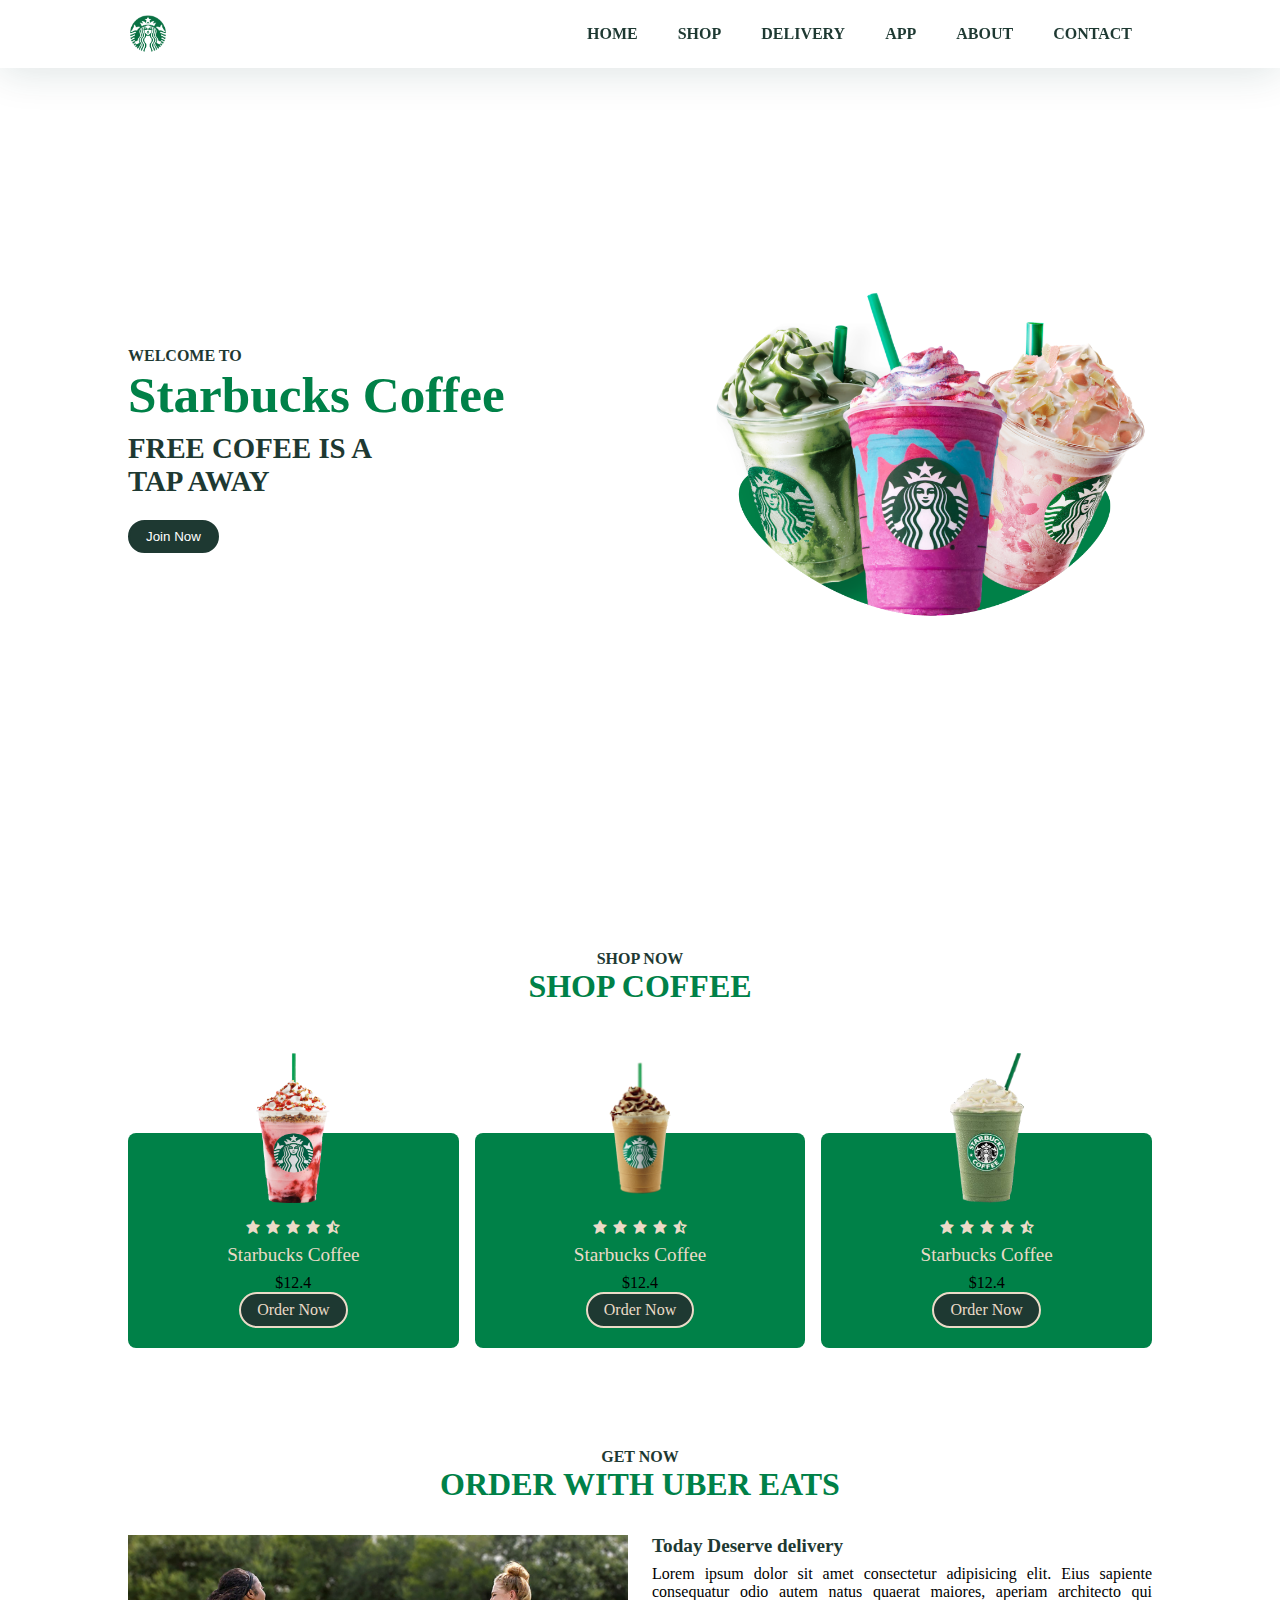
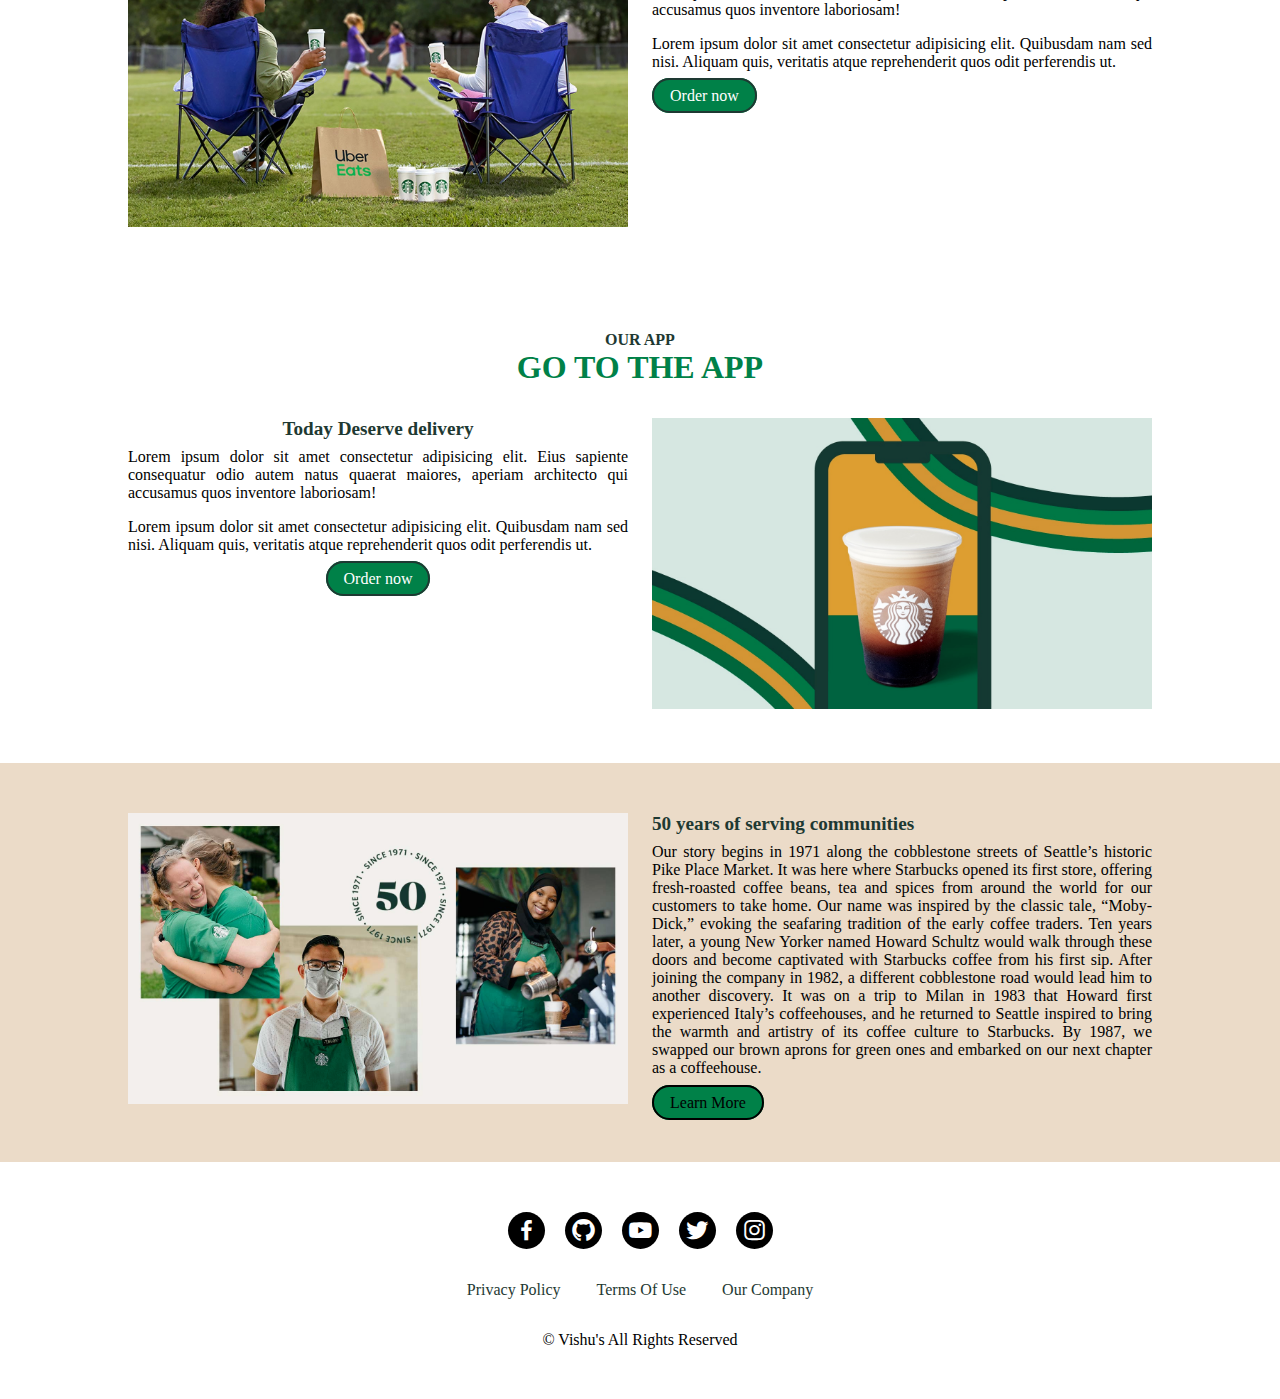
<file: landingpage/index.html>
<!DOCTYPE html>
<html lang="en">
<head>
    <meta charset="UTF-8">
    <meta name="viewport" content="width=device-width, initial-scale=1.0">
    <title>Portfolio </title>
    <link rel="stylesheet" href="style.css">
    <link rel="stylesheet"
     href="https://cdn.jsdelivr.net/npm/boxicons@latest/css/boxicons.min.css">
</head>
<body>
    <!-- header  -->
    <header>
        <a href="https://www.starbucks.in/dashboard"  target="_blank"  class="logo" ><img src="img/logo.png" alt=""></a>
        <div class="bx bx-menu" id="menu-icon"></div>

        
        <ul class="navbar">
            <li><a href="#home">Home</a></li>
            <li><a href="#shop">Shop </a></li>
            <li><a href="#delivery">Delivery</a></li>
            <li><a href="#app">App</a></li>
            <li><a href="#about">About</a></li>
            <li><a href="#contact">Contact</a></li>

        </ul>
    </header>

    <!-- home 
     -->

    <section class="home" id="home">
        <div class="home-text">
            <span>Welcome to </span>
            <h1>Starbucks Coffee</h1>
            <h2>Free cofee is a <br>tap away </h2>
            <button class="btn"><a href="https://www.starbucks.in/rewards" target="_blank">Join Now </a>
            </button>
            
        </div>
        <div class="home-img">
            <img src="img/home.png" alt="">
        </div>

        <!-- shop section  -->
    </section>
    <section class="shop" id="shop">
        <div class="heading">
            <span>Shop now </span>
            <h1>Shop Coffee</h1>
        </div>
        <div class="shop-container">
            <div class="box">
                <div class="box-img">
                    <img src="img/shop1.png" alt="">
                </div>
                <div class="stars">
                    <i class='bx bxs-star'></i>
                    <i class='bx bxs-star'></i>
                    <i class='bx bxs-star'></i>
                    <i class='bx bxs-star'></i>
                    <i class='bx bxs-star-half' ></i>
                </div>
                <h2>Starbucks Coffee</h2>
                <span>$12.4</span>
                <a href="#" class="btn">Order Now</a>
            </div>
            <div class="box">
                <div class="box-img">
                    <img src="img/shop2.png" alt="">
                </div>
                <div class="stars">
                    <i class='bx bxs-star'></i>
                    <i class='bx bxs-star'></i>
                    <i class='bx bxs-star'></i>
                    <i class='bx bxs-star'></i>
                    <i class='bx bxs-star-half' ></i>
                </div>
                <h2>Starbucks Coffee</h2>
                <span>$12.4</span>
                <a href="#" class="btn">Order Now</a>
            </div>
            <div class="box">
                <div class="box-img">
                    <img src="img/shop3.png" alt="">
                </div>
                <div class="stars">
                    <i class='bx bxs-star'></i>
                    <i class='bx bxs-star'></i>
                    <i class='bx bxs-star'></i>
                    <i class='bx bxs-star'></i>
                    <i class='bx bxs-star-half' ></i>
                </div>
                <h2>Starbucks Coffee</h2>
                <span>$12.4</span>
                <a href="#" class="btn">Order Now</a>
            </div>
        </div>
    </section>

    <!-- delivery -->

    <section class="delivery" id="delivery">
        <div class="heading">
            <span>Get Now </span>
            <h1>Order with Uber Eats </h1>
        </div>
        <div class="container">
            <div class="delivery-img">
                <img src="img/delivery.png" alt="">
            </div>
            <div class="delivery-text">
                <h2>Today Deserve delivery</h2>
                <p>Lorem ipsum dolor sit amet consectetur adipisicing elit. Eius sapiente consequatur odio autem natus quaerat maiores, aperiam architecto qui accusamus quos inventore laboriosam!</p>
                <p>Lorem ipsum dolor sit amet consectetur adipisicing elit. Quibusdam nam sed nisi. Aliquam quis, veritatis atque reprehenderit quos odit perferendis ut.</p>
                <a href="" class="btn">Order now</a>
            </div>
        </div>
    </section>

    <!-- app -->
    <section class="app" id="app">
        <div class="heading">
            <span>Our app</span>
            <h1>Go to the app</h1>
            <div class="container">

            <div class="app-text">
                <h2>Today Deserve delivery</h2>
                <p>Lorem ipsum dolor sit amet consectetur adipisicing elit. Eius sapiente consequatur odio autem natus quaerat maiores, aperiam architecto qui accusamus quos inventore laboriosam!</p>
                <p>Lorem ipsum dolor sit amet consectetur adipisicing elit. Quibusdam nam sed nisi. Aliquam quis, veritatis atque reprehenderit quos odit perferendis ut.</p>
                <a href="#" target="_blank" class="btn">Order now</a>
            </div>
                <div class="app-img">
                    <img src="img/app.png" alt="">
                </div>
            </div>
    </section>

    <!-- about  -->
    <section class="about" id="about">
        <div class="about-img">
            <img src="img/about.png" alt="">
        </div>
        <div class="about-text">
            <h2>50 years of serving communities</h2>
            <p>Our story begins in 1971 along the cobblestone streets of Seattle’s historic Pike Place Market. It was here where Starbucks opened its first store, offering fresh-roasted coffee beans, tea and spices from around the world for our customers to take home. Our name was inspired by the classic tale, “Moby-Dick,” evoking the seafaring tradition of the early coffee traders.
                Ten years later, a young New Yorker named Howard Schultz would walk through these doors and become captivated with Starbucks coffee from his first sip. After joining the company in 1982, a different cobblestone road would lead him to another discovery. It was on a trip to Milan in 1983 that Howard first experienced Italy’s coffeehouses, and he returned to Seattle inspired to bring the warmth and artistry of its coffee culture to Starbucks. By 1987, we swapped our brown aprons for green ones and embarked on our next chapter as a coffeehouse.</p>
            <a href="#" target="_blank" class="btn">Learn More</a>
        </div>

    </section>


<!-- contact  -->

    <section class="contact" id="contact">
        <div class="social">
            <a href="#"><i class='bx bxl-facebook'></i></a>
            <a href="#"><i class='bx bxl-github'></i></a>
            <a href="#"><i class='bx bxl-youtube'></i></a>
            <a href="#"><i class='bx bxl-twitter'></i></a>
            <a href="#"><i class='bx bxl-instagram'></i></a>
        </div>
        <div class="links">
            <a href="#">Privacy Policy </a>
            <a href="#">Terms Of Use  </a>
            <a href="#">Our Company </a>
        </div>
        <p>&#169; Vishu's All Rights Reserved</p>
    </section>



    <script src="main.js"></script>
</body>
</html>
</file>
<file: landingpage/style.css>
*{
    margin: 0;
    padding: 0;
    box-sizing: border-box; 
    scroll-padding-top: 2rem;
    text-decoration: none;
    list-style: none;
    scroll-behavior: smooth;
    
}

:root{
    --main-color:#008148;
    --second-color:#1e3932;
}

section{
    padding:50px 10%;
}

*::selection{
    color: #fff;
    background-color: var(--main-color);
}
img{
    width: 100%;
}
header{
    position: fixed;
    width: 100%;
    top: 0;
    right: 0;
    z-index: 1000;
    display: flex;
    align-items: center;
    justify-content: space-between;
    background-color: #fff;
    box-shadow:  0 4px 41px rgb(14 55 54 / 14%);
    padding: 15px 10%;
    transition: 0.2s;
}
.logo{
    display: flex;
    align-items: center;

}
.logo img{
    width: 40px;
}
.navbar{
    display: flex;
    
    
}
.navbar a{
    font-size: 1rem;
    padding: 10px 20px ;
    color: var(--second-color);
    font-weight: 600;
    text-transform: uppercase;
}

.navbar a:hover {
    color: var(--main-color);
}

#menu-icon{
    font-size: 24px ;
    cursor: pointer;
    z-index: 1001;
    display: none;
}

/* home  */

.home{
    width: 100%;
    min-height: 100vh;
    display: flex;
    flex-wrap: wrap;
    align-items: center;
    /* background:#ff8397; */
    gap: 1rem;

}
.home-text{
    flex: 2 3 18rem;

}
.home-img{
    flex: 1 1 19rem;
    

}
/* for animation  */
.home-img img{
    animation: animate 3s linear infinite;
    border-radius: 50%;
}
@keyframes animate{
    0%{

        transform:translate(-11px,0);
    }
    50%{
        transform: translate(-0px,-11px);
    }
    100%{
        transform: translate(-11px,0);
    }
}

.home-text span{
    font-size: 1rem;
    text-transform: uppercase;
    font-weight: 600;
    color: var(--second-color);

}
.home-text h1{
    font-size: 3.2rem;
    color: var(--main-color);
    font-weight: bolder;

}
.home-text h2{
    font-size: 1.8rem;
    font-weight: 600;
    color: var(--second-color);
    text-transform: uppercase;
    margin: 0.5rem 0 1.4rem;
}
/* button  */
.btn {
    padding: 7px 16px;
    border: 2px solid var(--second-color);
    border-radius: 20px;
    color: black;
    font-weight: 500;
    background-color: var(--second-color);
    text-align: center;
}
.btn a{
    color: #fff;
}
.btn:hover{
    /* color: black; */
    background: var(--main-color);
}



/* shop section  */
.heading{
    text-align: center;
}
.heading span{
    font-weight: 600;
    font-size: 1rem;
    color: var(--second-color);
    text-transform: uppercase;
}
.heading h1{
    font-size: 2rem;
    font-weight: bolder;
    color: var(--main-color);
    text-transform: uppercase;
}


.shop-container{
    display: flex;
    flex-wrap: wrap;
    gap: 1rem;
    margin-top: 5rem;
}
.shop-container .box{
    flex:1 1 10rem;
    background:var(--main-color);
    padding: 20px;
    display: flex;
    text-align: center;
    flex-direction: column;
    align-items: center;
    margin-top: 3rem;
    border-radius: 0.5rem;

}
.shop-container .box .box-img{
    width: 150px;
    height:150px;
    margin-top: -100px;
}
.shop-container .box .box-img img{
    width: 100%;
    height: 100%;
    object-fit: contain;
    object-position: center;

}
.stars{
    margin: 1rem 0  0.2rem;

}

.shop-container .box .stars .bx{
    color: #ebdbc8;

}
.shop-container .box h2{
    color: #ebdbc8;
    font-size: 1.2rem;
    font-weight: 500;
    margin: 0.2rem  0 0.5rem ;
}
.box .btn{
    border: 2px solid #ebdbc8;
    color: #ebdbc8;
}
.box .btn:hover{
    background:#ebdbc8;
    color: var(--second-color);
}


/* delivery  */
.container{
    display: flex;
    flex-wrap: wrap;
    gap: 1.5rem;
    margin-top: 2rem;
}
.delivery-img , .app-img{
    flex: 1 1 21rem;

}
.delivery-text , .app-text{
    flex: 1 1 21rem;
}
.delivery-text h2 , .app-text h2{
    font-size: 1.2rem;
    color: var(--second-color);

}
.delivery-text p, .app-text p{
    margin: 0.5rem 0 1rem;
    text-align: justify;
    
    
}
.delivery-text .btn , .app-text .btn {
    background-color: var(--main-color);
    color: white;
    

}
.delivery-text .btn:hover , .app-text .btn:hover {
    background-color: #1e3932;
    color: white;
}
.about{
    display: flex;
    flex-wrap: wrap;
    background-color: #ebdbc8;
    gap: 1.5rem;
}
.about-img{
    flex: 1 1 17rem;
    

}
.about-text{
    flex: 1 1 17rem;
}
.about-text h2{
    font-size: 1.2rem;
    color: var(--second-color);
}
.about-text p{
    margin: 0.5rem 0 1.1rem;
    text-align: justify;
}
.about-text .btn{
    background-color: var(--main-color);
    border: 2px solid black;
    

}
.about-text .btn:hover{
    background-color: var(--second-color);
    color: white;
}
.contact{
    display: flex;
    flex-direction: column;
    align-items: center;
    flex-wrap: wrap;
    gap: 1rem;
}
.social a{
    font-size: 27px;
    margin: 0.5rem;
}
.social a .bx{
    padding: 5px;
    color: #fff;
    background: #000000;
    border-radius: 50%;
}
.social a .bx:hover{
    background-color: var(--main-color);

}

.links{
    margin: 1rem 0 1rem;

}
.links a{
    font-size: 1rem;
    font-weight: 500;
    color: var(--second-color);
    padding: 1rem;
}
.links a:hover{
    background-color: var(--main-color);
}
@media (max-width:1150px){
    header{
        padding:18px 7%;
    }
    section{
        padding:50px 7%;
    }
    .home-text h1{
        font-size:3rem;
    }
    .home-text h2{
        font-size: 1.5rem;
    }

}
@media (max-width:991px){
    header{
        padding:18px 4%;
    }
    section{
        padding:50px 4%;
    }
}
@media (max-width:768px){
    header{
        padding:11px 4%;
    }
    #menu-icon{
        display: initial;


    }
    header .navbar{
        position: absolute;
        top: -500px;
        left: 0;
        right: 0;
        display: flex;
        flex-direction: column;
        background: #fff;
        box-shadow: 0 4px 4px rgb(14 55 54 / 14%);
        border-top: 2px solid var(--main-color);
        transition: 0.2s;
        text-align: left;
    }
    .navbar.active{
        top: 100%;
    }
    .navbar a{
        padding: 1.5rem;
        display: block;
        color: var(--second-color);
    }
    .home-text span{
        font-size: 0.9rem;

    }
    .home-text h1{
        font-size: 2.4rem;
    }
    .home-text h2{
        font-size: 1.2rem;
    }
}
    @media (max-width:768px){
        .home-text{
            padding-top: inherit;

        }
        .shop-container .box{
            margin-top: 6rem;

        }
        .heading h1{
            font-size: 1.5rem;
        }
        .heading span{
            font-size: 0.9rem;
        }
        .delivery-text .btn{
            align-items: center;
            margin-top: 20%;
            margin-left: 35%;
        }
        .about{
            flex-direction: column-reverse;

        }
        .links{
            display: flex;
            flex-direction: column;
        }
    }

@media (max-width:364px){
    .links{
        display: flex;
        flex-direction: column;
    }
}
</file>
